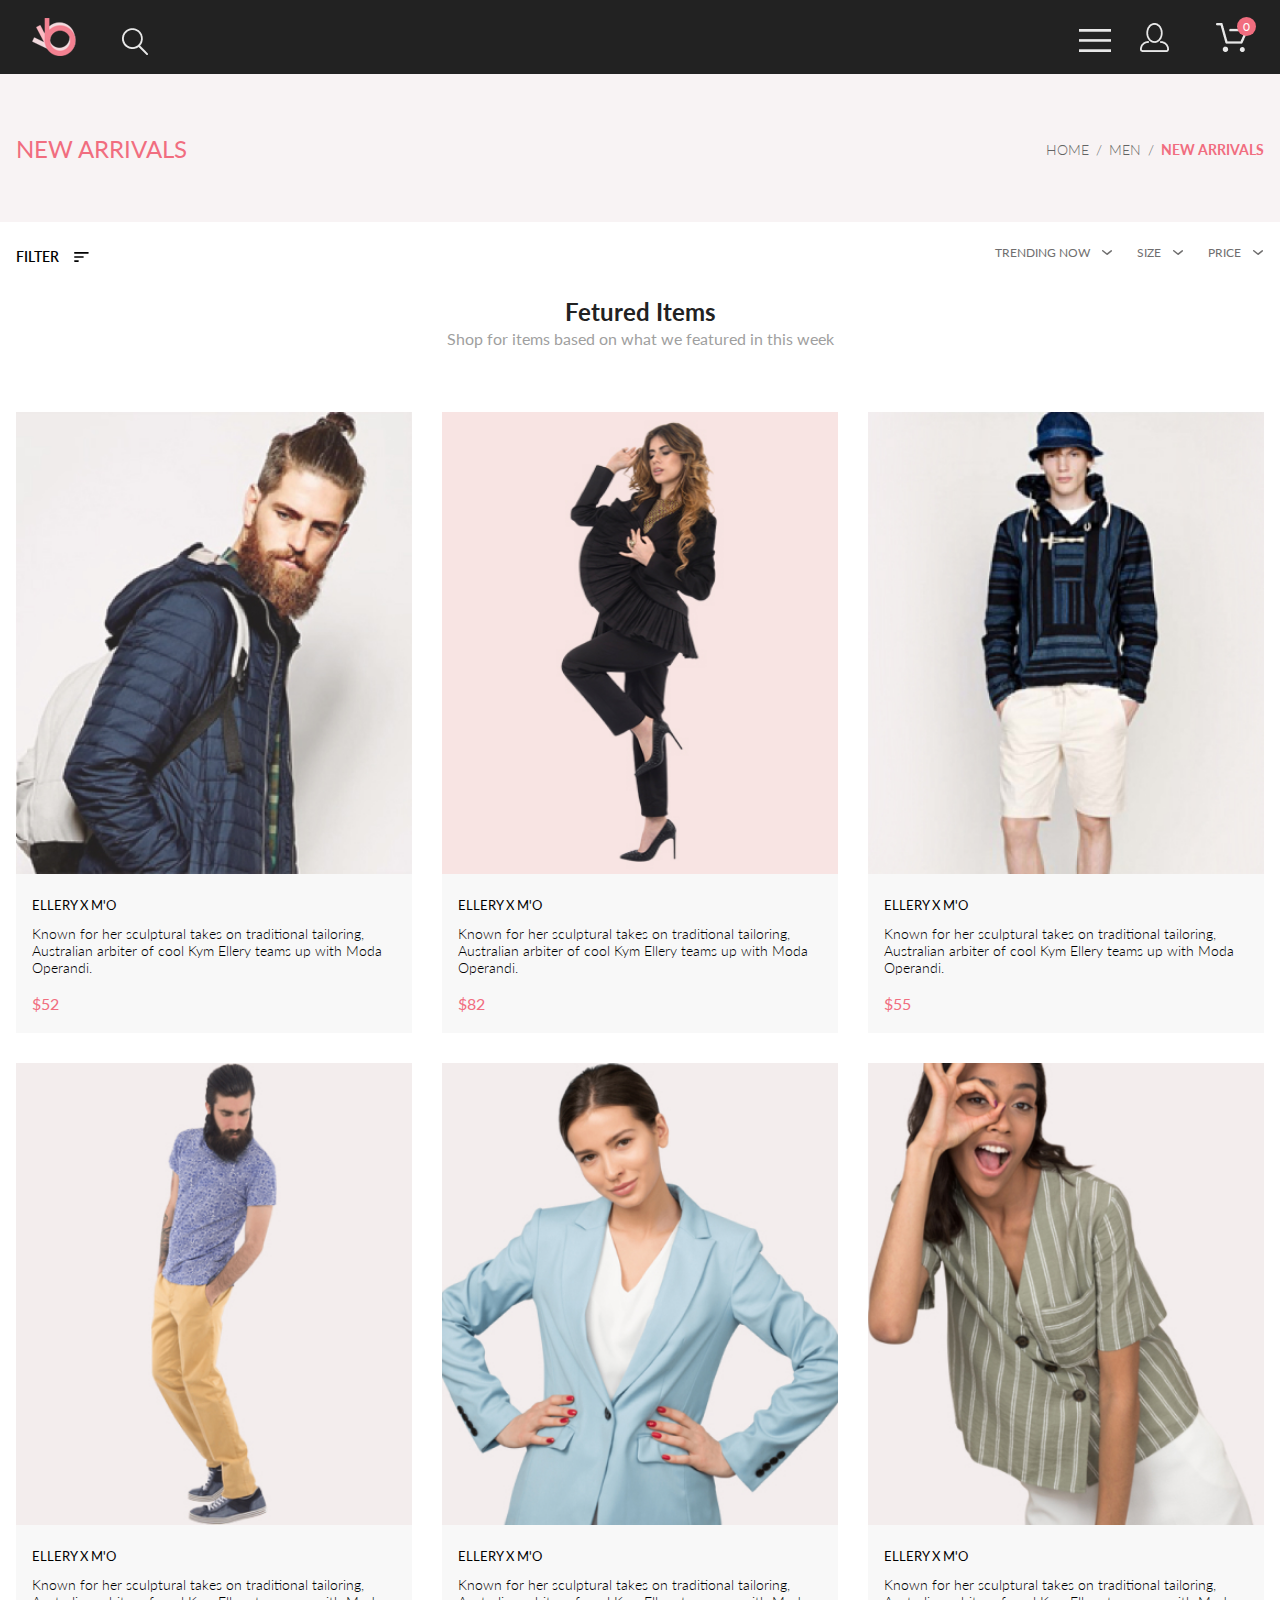
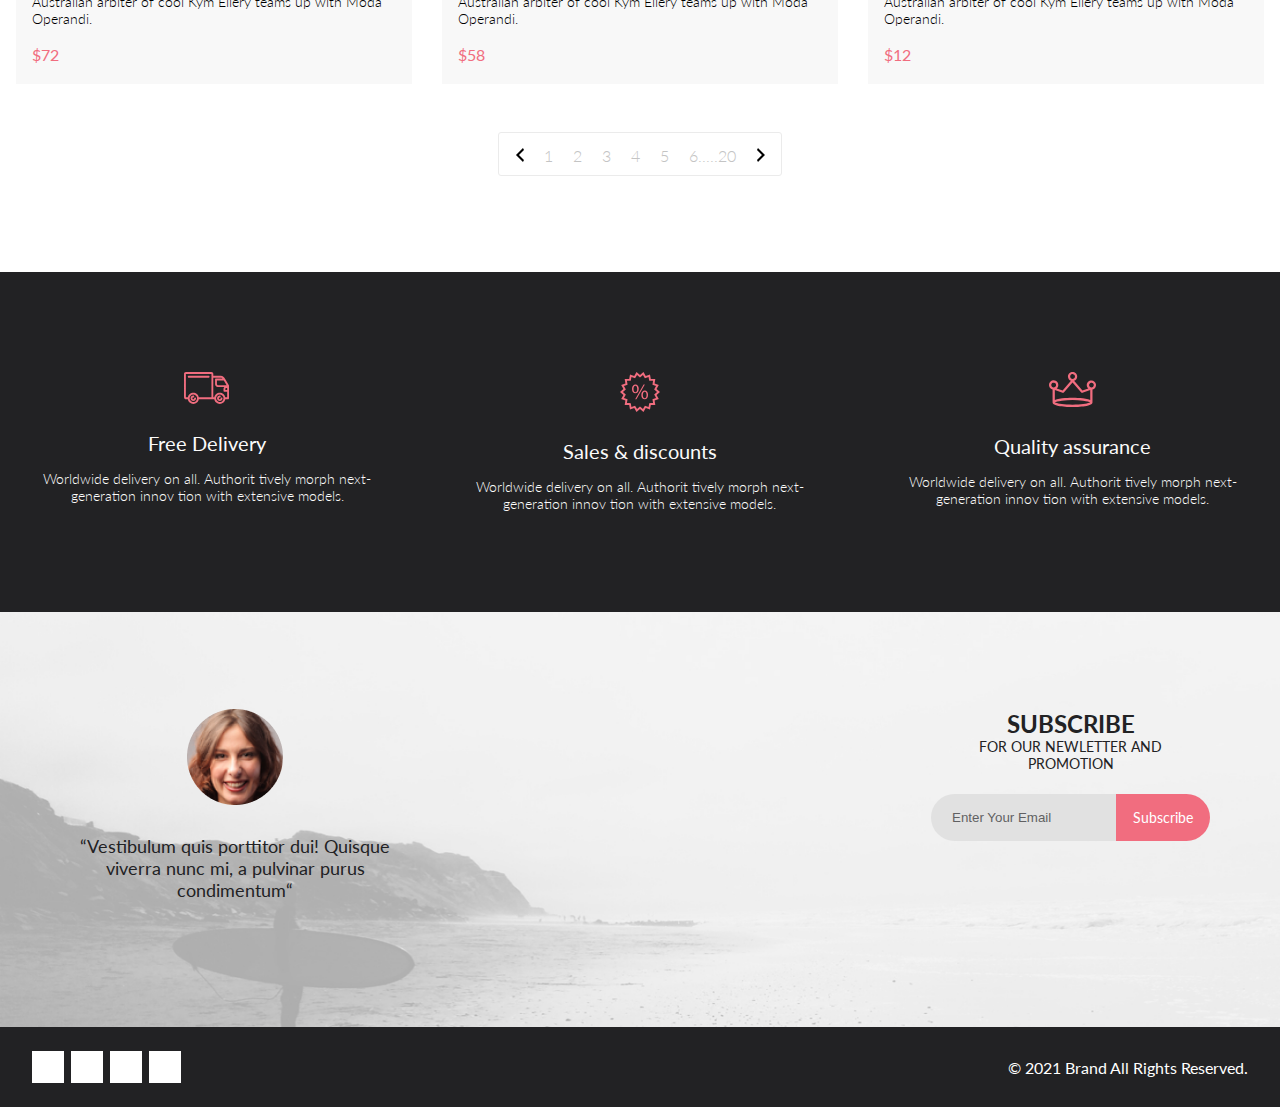
<file: index.html>
<!DOCTYPE html>
<html lang="en">

<head>
    <meta charset="UTF-8">
    <meta name="viewport" content="width=device-width, initial-scale=1.0">
    <title>Document</title>
    <link rel="stylesheet" href="https://cdnjs.cloudflare.com/ajax/libs/font-awesome/5.15.2/css/all.min.css"
        integrity="sha512-HK5fgLBL+xu6dm/Ii3z4xhlSUyZgTT9tuc/hSrtw6uzJOvgRr2a9jyxxT1ely+B+xFAmJKVSTbpM/CuL7qxO8w=="
        crossorigin="anonymous" />
    <link rel="stylesheet" href="style.css">
</head>

<body>
    <div class="header">
        <div class="container">
            <div class="leftHeader">
                <img src="images/logo.png" alt="">
                <img class="searchIcon" src="images/search.png" alt="">
            </div>

            <div class="rightHeader">
                <img src="images/bars.png" alt="">
                <img class="userIcon" src="images/user.png" alt="">

                <span class="cartIconWrap">
                    <img class="cartIcon" src="images/cart.png" alt="">
                    <span class="cart-count">0</span>
                </span>
            </div>
        </div>
    </div>

    <div class="cart hide">
        <div class="container">
            <div class="cart-container">
                <div class="cart-headings">
                    <p>Название товара</p>
                    <p>Количество</p>
                    <p>Цена за шт.</p>
                    <p>Итого</p>
                </div>

                <hr>

                <div class="cart-body">

                </div>

                <div class="cart-footer">
                    <p>Товаров в корзине на сумму: $<span class="full-price"></span></p>
                </div>
            </div>
        </div>
    </div>


    <div class="newArrivals">
        <div class="container">
            <h1>NEW ARRIVALS</h1>
            <nav>
                <a href="#">HOME</a>
                <span>/</span>
                <a href="#">MEN</a>
                <span>/</span>
                <a href="#">NEW ARRIVALS</a>
            </nav>
        </div>
    </div>

    <div class="filters">
        <div class="container">
            <div class="filtersLeft">
                <span class="filterLabel">FILTER</span>
                <img class="filterIcon" src="images/filter.svg" alt="">
                <div class="filterPopup hidden">
                    <nav class="filterCategory">
                        <div class="filterCategoryHeader">CATEGORY</div>
                        <div class="hidden">
                            <a href="#">Accessories</a>
                            <a href="#">Bags</a>
                            <a href="#">Denim</a>
                            <a href="#">Hoodies & Sweatshirts</a>
                            <a href="#">Jackets & Coats</a>
                            <a href="#">Polos</a>
                            <a href="#">Shirts</a>
                            <a href="#">Shoes</a>
                            <a href="#">Sweaters & Knits</a>
                            <a href="#">T-Shirts</a>
                            <a href="#">Tanks</a>
                        </div>
                    </nav>
                    <nav class="filterCategory">
                        <div class="filterCategoryHeader">BRAND</div>
                        <div class="hidden">
                            <a href="#">Accessories</a>
                            <a href="#">Bags</a>
                            <a href="#">Denim</a>
                            <a href="#">Hoodies & Sweatshirts</a>
                            <a href="#">Jackets & Coats</a>
                            <a href="#">Polos</a>
                            <a href="#">Shirts</a>
                            <a href="#">Shoes</a>
                            <a href="#">Sweaters & Knits</a>
                            <a href="#">T-Shirts</a>
                            <a href="#">Tanks</a>
                        </div>
                    </nav>
                    <nav class="filterCategory">
                        <div class="filterCategoryHeader">DESIGNER</div>
                        <div class="hidden">
                            <a href="#">Accessories</a>
                            <a href="#">Bags</a>
                            <a href="#">Denim</a>
                            <a href="#">Hoodies & Sweatshirts</a>
                            <a href="#">Jackets & Coats</a>
                            <a href="#">Polos</a>
                            <a href="#">Shirts</a>
                            <a href="#">Shoes</a>
                            <a href="#">Sweaters & Knits</a>
                            <a href="#">T-Shirts</a>
                            <a href="#">Tanks</a>
                        </div>
                    </nav>
                </div>
            </div>
            <div class="filtersRight">
                <div class="filterTrending">
                    TRENDING NOW
                    <img src="images/filterArrow.svg" alt="">
                </div>
                <div class="filterSize">
                    <div class="filterSizeWrap">
                        SIZE
                        <img src="images/filterArrow.svg" alt="">
                    </div>
                    <div class="filterSizes hidden">
                        <div>
                            <input type="checkbox"> XS
                        </div>
                        <div>
                            <input type="checkbox"> S
                        </div>
                        <div>
                            <input type="checkbox"> M
                        </div>
                        <div>
                            <input type="checkbox"> L
                        </div>
                    </div>
                </div>
                <div class="filterPrice">
                    PRICE
                    <img src="images/filterArrow.svg" alt="">
                </div>
            </div>
        </div>
    </div>

    <div class="featured container">
        <h2 class="featuredHeader">Fetured Items</h2>
        <div class="featuredTitle">Shop for items based on what we featured in this week</div>

        <div class="featuredItems">

            <div class="featuredItem">

                <div class="featuredImgWrap">
                    <img src="images/featured/1.jpg" alt="">
                    <div class="featuredImgDark">
                        <button class="button-id" data-id="0">
                            <img src="images/cart.svg" alt="">
                            Add to Cart
                        </button>
                    </div>
                </div>

                <div class="featuredData">
                    <div class="featuredName">
                        ELLERY X M'O
                    </div>
                    <div class="featuredText">
                        Known for her sculptural takes on traditional tailoring, Australian arbiter of cool Kym Ellery
                        teams
                        up with Moda Operandi.
                    </div>
                    <div class="featuredPrice">
                        $<span>52</span>
                    </div>
                </div>

            </div>

            <div class="featuredItem">

                <div class="featuredImgWrap">
                    <img src="images/featured/2.jpg" alt="">
                    <div class="featuredImgDark">
                        <button data-id="1">
                            <img src="images/cart.svg" alt="">
                            Add to Cart
                        </button>
                    </div>
                </div>

                <div class="featuredData">
                    <div class="featuredName">
                        ELLERY X M'O
                    </div>
                    <div class="featuredText">
                        Known for her sculptural takes on traditional tailoring, Australian arbiter of cool Kym Ellery
                        teams
                        up with Moda Operandi.
                    </div>
                    <div class="featuredPrice">
                        $<span>82</span>
                    </div>
                </div>

            </div>

            <div class="featuredItem">

                <div class="featuredImgWrap">
                    <img src="images/featured/3.jpg" alt="">
                    <div class="featuredImgDark">
                        <button data-id="2">
                            <img src="images/cart.svg" alt="">
                            Add to Cart
                        </button>
                    </div>
                </div>

                <div class="featuredData">
                    <div class="featuredName">
                        ELLERY X M'O
                    </div>
                    <div class="featuredText">
                        Known for her sculptural takes on traditional tailoring, Australian arbiter of cool Kym Ellery
                        teams
                        up with Moda Operandi.
                    </div>
                    <div class="featuredPrice">
                        $<span>55</span>
                    </div>
                </div>

            </div>

            <div class="featuredItem">

                <div class="featuredImgWrap">
                    <img src="images/featured/4.jpg" alt="">
                    <div class="featuredImgDark">
                        <button data-id="3">
                            <img src="images/cart.svg" alt="">
                            Add to Cart
                        </button>
                    </div>
                </div>

                <div class="featuredData">
                    <div class="featuredName">
                        ELLERY X M'O
                    </div>
                    <div class="featuredText">
                        Known for her sculptural takes on traditional tailoring, Australian arbiter of cool Kym Ellery
                        teams
                        up with Moda Operandi.
                    </div>
                    <div class="featuredPrice">
                        $<span>72</span>
                    </div>
                </div>

            </div>

            <div class="featuredItem">

                <div class="featuredImgWrap">
                    <img src="images/featured/5.jpg" alt="">
                    <div class="featuredImgDark">
                        <button data-id="4">
                            <img src="images/cart.svg" alt="">
                            Add to Cart
                        </button>
                    </div>
                </div>

                <div class="featuredData">
                    <div class="featuredName">
                        ELLERY X M'O
                    </div>
                    <div class="featuredText">
                        Known for her sculptural takes on traditional tailoring, Australian arbiter of cool Kym Ellery
                        teams
                        up with Moda Operandi.
                    </div>
                    <div class="featuredPrice">
                        $<span>58</span>
                    </div>
                </div>

            </div>
            <div class="featuredItem">

                <div class="featuredImgWrap">
                    <img src="images/featured/6.jpg" alt="">
                    <div class="featuredImgDark">
                        <button data-id="5">
                            <img src="images/cart.svg" alt="">
                            Add to Cart
                        </button>
                    </div>
                </div>

                <div class="featuredData">
                    <div class="featuredName">
                        ELLERY X M'O
                    </div>
                    <div class="featuredText">
                        Known for her sculptural takes on traditional tailoring, Australian arbiter of cool Kym Ellery
                        teams
                        up with Moda Operandi.
                    </div>
                    <div class="featuredPrice">
                        $<span>12</span>
                    </div>
                </div>

            </div>
        </div>

        <div class="pagination">
            <a href="#">
                <img src="images/chevronLeft.svg" alt="">
            </a>
            <a href="#">1</a>
            <a href="#">2</a>
            <a href="#">3</a>
            <a href="#">4</a>
            <a href="#">5</a>
            <a href="#">6.....20</a>
            <a href="#">
                <img src="images/chevronRight.svg" alt="">
            </a>
        </div>
    </div>

    <div class="services">
        <div class="container">

            <div class="serivceUnit">
                <img src="images/services/delivery.svg" alt="">
                <div class="servicesTitle">
                    Free Delivery
                </div>
                <div class="servicesText">
                    Worldwide delivery on all. Authorit tively morph next-generation innov tion with extensive models.
                </div>
            </div>

            <div class="serivceUnit">
                <img src="images/services/discount.svg" alt="">
                <div class="servicesTitle">
                    Sales & discounts
                </div>
                <div class="servicesText">
                    Worldwide delivery on all. Authorit tively morph next-generation innov tion with extensive models.
                </div>
            </div>

            <div class="serivceUnit">
                <img src="images/services/assurance.svg" alt="">
                <div class="servicesTitle">
                    Quality assurance
                </div>
                <div class="servicesText">
                    Worldwide delivery on all. Authorit tively morph next-generation innov tion with extensive models.
                </div>
            </div>
        </div>
    </div>

    <div class="subscribe">
        <div class="container">

            <div class="subscribeLeft">
                <img src="images/subscribeUser.png" alt="">
                <div class="subscribeUserText">
                    “Vestibulum quis porttitor dui! Quisque viverra nunc mi, a pulvinar purus condimentum“
                </div>
            </div>

            <div class="subscribeRight">
                <div class="subscribeTitle">
                    SUBSCRIBE
                </div>
                <div class="subscribeText">
                    FOR OUR NEWLETTER AND PROMOTION
                </div>
                <form action="" class="subscribeForm">
                    <input type="text" placeholder="Enter Your Email">
                    <button data-id="5">Subscribe</button>
                </form>
            </div>

        </div>
    </div>

    <div class="footer">
        <div class="container">
            <div class="footerLeft">
                <a href="#">
                    <i class="fab fa-facebook-f"></i>
                </a>
                <a href="#">
                    <i class="fab fa-instagram"></i>
                </a>
                <a href="#">
                    <i class="fab fa-pinterest-p"></i>
                </a>
                <a href="#">
                    <i class="fab fa-twitter"></i>
                </a>
            </div>
            <div class="footerRight">
                &copy; 2021 Brand All Rights Reserved.
            </div>
        </div>
    </div>

    <script src="app.js"></script>
    <script src="script.js"></script>
</body>

</html>
</file>
<file: style.css>
@import url("https://fonts.googleapis.com/css2?family=Lato:wght@300;400;700;900&display=swap");
body {
    margin: 0;
    font-family: Lato, sans-serif;
}

.header {
    background: #222222;
    height: 74px;
    padding: 18px 16px;
    box-sizing: border-box;
}

.header .container {
    display: flex;
    justify-content: space-between;
    align-items: center;
}

@media (min-width: 1600px) {
    .container {
        margin: 0 auto;
        width: 1140px;
    }
}

@media (min-width: 768px) {
    .header {
        padding-left: 32px;
        padding-right: 32px;
    }
}

.header i {
    color: #e8e8e8;
}

.userIcon,
.cartIcon {
    display: none;
}

@media (min-width: 768px) {
    .userIcon,
    .cartIcon {
        display: inline;
    }
}

.userIcon {
    margin-left: 25px;
    margin-right: 42px;
}

.searchIcon {
    margin-left: 41px;
}

.cartIconWrap {
    position: relative;
}

.cartIconWrap span {
    display: inline-block;
    width: 19px;
    height: 19px;
    color: white;
    background: #f16d7f;
    border-radius: 50%;
    position: absolute;
    text-align: center;
    right: -8px;
    top: -19px;
    font-size: 12px;
    line-height: 19px;
}

.newArrivals {
    background: #f8f3f4;
    min-height: 148px;
}

.newArrivals h1 {
    margin: 24px 0 32px;
    font-weight: normal;
    font-size: 24px;
    line-height: 29px;
    color: #f16d7f;
}

@media (min-width: 768px) {
    .newArrivals h1 {
        margin: 0;
    }
}

.newArrivals .container {
    display: flex;
    flex-direction: column;
    align-items: center;
    min-height: inherit;
}

@media (min-width: 768px) {
    .newArrivals .container {
        flex-direction: row;
        justify-content: space-between;
    }
}

@media (min-width: 768px) and (max-width: 1599px) {
    .newArrivals .container {
        padding: 0 16px;
    }
}

.newArrivals nav a,
.newArrivals nav span {
    font-weight: 300;
    font-size: 14px;
    line-height: 17px;
    color: #636363;
}

.newArrivals nav a {
    text-decoration: none;
}

.newArrivals nav span {
    margin: 0 3px;
}

.newArrivals nav a:last-of-type {
    font-weight: bold;
    font-size: 14px;
    line-height: 17px;
    color: #f16d7f;
}

.filters {
    margin-top: 24px;
    margin-bottom: 32px;
}

@media (min-width: 1600px) {
    .filters {
        margin-top: 51px;
        margin-bottom: 64px;
    }
}

.filters .container {
    display: flex;
    justify-content: space-between;
    padding-left: 8px;
    padding-right: 8px;
}

@media (min-width: 768px) {
    .filters .container {
        padding-left: 16px;
        padding-right: 16px;
    }
}

@media (min-width: 1600px) {
    .filters .container {
        padding-left: 0;
        padding-right: 0;
        justify-content: flex-start;
    }
}

.filtersRight {
    display: flex;
    font-size: 12px;
    line-height: 14px;
    color: #6f6e6e;
}

@media (min-width: 1600px) {
    .filtersRight {
        font-size: 14px;
        line-height: 17px;
        margin-left: 320px;
    }
}

.filtersRight img {
    position: relative;
    bottom: 1px;
    margin-left: 9px;
}

.filtersRight > div:not(:last-child) {
    margin-right: 15px;
}

@media (min-width: 375px) {
    .filtersRight > div:not(:last-child) {
        margin-right: 24px;
    }
}

.filtersLeft .filterLabel {
    display: none;
    position: relative;
    z-index: 2;
    cursor: pointer;
}

.filterLabelPink {
    color: #ef5b70 !important;
    left: 16px;
    top: 13px;
}

.filterIconPink {
    left: 16px;
    top: 13px;
}

@media (min-width: 768px) {
    .filtersLeft .filterLabel {
        display: inline;
        font-weight: 600;
        font-size: 14px;
        line-height: 17px;
        color: #000000;
    }
}

.filtersLeft .filterIcon {
    width: 37px;
    height: 25px;
    position: relative;
    z-index: 2;
}

@media (min-width: 768px) {
    .filtersLeft .filterIcon {
        width: 15px;
        height: 10px;
        margin-left: 11px;
    }
}

.filtersLeft {
    position: relative;
}

.hidden {
    display: none;
}

.filterPopup {
    position: absolute;
    left: 0;
    top: 0;
    width: 360px;
    background: #ffffff;
    box-shadow: 6px 4px 35px rgba(0, 0, 0, 0.21);
    padding: 46px 16px 16px 16px;
    z-index: 1;
    overflow-y: auto;
}

.filterCategoryHeader {
    font-size: 14px;
    line-height: 37px;
    color: #ef5b70;
    padding-left: 11px;
    min-height: 37px;
    border-bottom: 1px solid #ebebeb;
    margin-bottom: 24px;
    position: relative;
    cursor: pointer;
}

.filterCategoryHeader:before {
    content: "";
    width: 5px;
    min-height: inherit;
    background: #ef5b70;
    position: absolute;
    left: 0;
    top: 1px;
}

.filterCategory:not(:last-child) {
    margin-bottom: 24px;
}

.filterCategory a {
    display: block;
    text-decoration: none;
    padding-left: 34px;
    padding-right: 16px;
    font-size: 14px;
    line-height: 17px;
    color: #6f6e6e;
}

.filterCategory a:not(:last-child) {
    margin-bottom: 11px;
}

.filterSizeWrap {
    cursor: pointer;
}

.filterSize {
    position: relative;
}

.filterSizes {
    position: absolute;
    left: 0;
    top: 25px;
    width: 79px;
    height: 103px;
    background: #ffffff;
    box-shadow: 6px 4px 35px rgba(0, 0, 0, 0.21);
    padding: 7px 9px;
    box-sizing: border-box;
    font-size: 14px;
    color: #6f6e6e;
}

.filterSizes > div:not(:last-child) {
    margin-bottom: 4px;
}

.featured {
    padding-left: 8px;
    padding-right: 8px;
    margin-bottom: 96px;
}

@media (min-width: 768px) {
    .featured {
        padding-left: 16px;
        padding-right: 16px;
    }
}

@media (min-width: 1600px) {
    .featured {
        padding-left: 0;
        padding-right: 0;
    }
}

.featured h2 {
    margin-top: 0;
    margin-bottom: 3px;
    text-align: center;
    color: #222222;
}

.featuredTitle {
    text-align: center;
    color: #9f9f9f;
    margin-bottom: 64px;
}

.featuredItems {
    display: grid;
    grid-template-columns: 1fr;
    row-gap: 16px;
}

@media (min-width: 640px) {
    .featuredItems {
        grid-template-columns: 1fr 1fr;
        row-gap: 18px;
        column-gap: 16px;
    }
}

@media (min-width: 1000px) {
    .featuredItems {
        grid-template-columns: repeat(3, 1fr);
        gap: 30px;
    }
}

.featuredItem {
    background: #f8f8f8;
}

.featuredItem img {
    width: 100%;
    display: block;
}

.featuredImgWrap {
    position: relative;
}

.featuredItem:hover .featuredImgDark {
    display: flex;
}

.featuredImgDark {
    position: absolute;
    width: 100%;
    height: 100%;
    left: 0;
    top: 0;
    background: rgba(58, 56, 56, 0.86);
    display: none;
    justify-content: center;
    align-items: center;
}

.featuredImgDark button {
    background: none;
    border: 1px solid white;
    color: white;
    display: flex;
    align-items: center;
    padding: 10px 14px;
    font-size: 14px;
    font-family: inherit;
}

.featuredImgDark button img {
    width: 26px;
    height: 24px;
    margin-right: 11px;
}

.featuredData {
    padding: 23px 16px 20px;
}

.featuredName {
    font-size: 13px;
    line-height: 16px;
    color: #000000;
}

.featuredText {
    font-weight: 300;
    font-size: 14px;
    line-height: 17px;
    margin-top: 12px;
    margin-bottom: 18px;
}

.featuredPrice {
    font-size: 16px;
    line-height: 19px;
    color: #f16d7f;
}

.pagination {
    width: 284px;
    height: 44px;
    margin: 0 auto;
    border: 1px solid #ebebeb;
    margin-top: 48px;
    padding: 13px 16px;
    box-sizing: border-box;
    display: flex;
    justify-content: space-between;
    border-radius: 3px;
}

.pagination a {
    text-decoration: none;
    font-weight: 300;
    font-size: 16px;
    color: #c4c4c4;
}

.pagination a:hover {
    color: #ef5b70;
}

.services {
    background: #222224;
    padding-top: 48px;
    padding-bottom: 81px;
    padding-left: 14px;
    padding-right: 14px;
}

@media (min-width: 1200px) {
    .services {
        padding-top: 100px;
        padding-bottom: 100px;
    }
}

.services .container {
    display: grid;
    gap: 46px;
}

@media (min-width: 1200px) {
    .services .container {
        display: grid;
        grid-template-columns: repeat(3, 1fr);
        gap: 46px;
    }
}

.serivceUnit {
    text-align: center;
    display: flex;
    flex-direction: column;
    align-items: center;
}

.servicesTitle,
.servicesText {
    color: #fbfbfb;
}

.servicesTitle {
    font-size: 19.96px;
    line-height: 24px;
    margin-top: 27px;
    margin-bottom: 15px;
}

.servicesText {
    font-weight: 300;
    font-size: 13.972px;
    line-height: 17px;
    max-width: 340px;
}

.subscribe {
    background: url(images/subscribe.jpg) no-repeat;
    background-size: cover;
    padding-top: 64px;
    padding-bottom: 109px;
    padding-left: 20px;
    padding-right: 20px;
}

@media (min-width: 1200px) {
    .subscribe {
        padding-top: 97px;
        padding-bottom: 126px;
    }

    .subscribe .container {
        margin: 0 auto;
        width: 1140px;
        display: flex;
        justify-content: space-between;
    }
}

.subscribeLeft {
    display: flex;
    flex-direction: column;
    align-items: center;
}

.subscribeUserText {
    margin-top: 30px;
    text-align: center;
    font-size: 18px;
    line-height: 22px;
    color: #222224;
    max-width: 330px;
}

.subscribeRight {
    display: flex;
    flex-direction: column;
    align-items: center;
    margin-top: 65px;
}

@media (min-width: 1200px) {
    .subscribeRight {
        margin-top: initial;
    }
}

.subscribeTitle {
    font-weight: 700;
    font-size: 24px;
    color: #222224;
}

.subscribeTitle,
.subscribeText {
    max-width: 271px;
    text-align: center;
}

.subscribeText {
    font-size: 14px;
    color: #222224;
    margin-bottom: 22px;
}

.subscribeForm {
    height: 47px;
}

.subscribeForm input {
    height: inherit;
    background: #e1e1e1;
    border: none;
    padding: 6px 21px;
    box-sizing: border-box;
    border-top-left-radius: 28px;
    border-bottom-left-radius: 28px;
    float: left;
    width: 185px;
}

.subscribeForm input::-webkit-input-placeholder {
    color: #222224;
    font-family: inherit;
    opacity: 0.67;
}
.subscribeForm input::-moz-placeholder {
    color: #222224;
    font-family: inherit;
    opacity: 0.67;
}
.subscribeForm input:-ms-input-placeholder {
    color: #222224;
    font-family: inherit;
    opacity: 0.67;
}
.subscribeForm input:-moz-placeholder {
    color: #222224;
    font-family: inherit;
    opacity: 0.67;
}

.subscribeForm button {
    height: inherit;
    border: none;
    color: white;
    font-family: inherit;
    font-size: 14px;
    line-height: 17px;
    background: #f16d7f;
    border-top-right-radius: 28px;
    border-bottom-right-radius: 28px;
    padding: 0 17px;
}

.footer {
    background: #222224;
    padding: 43px 20px 10px;
}

@media (min-width: 768px) {
    .footer {
        padding: 24px 32px;
    }
}

.footer .container {
    display: flex;
    flex-direction: column;
    align-items: center;
}

@media (min-width: 768px) {
    .footer .container {
        flex-direction: row;
        justify-content: space-between;
    }
}

.footerLeft {
    display: flex;
}

.footer a {
    color: black;
    background: white;
    width: 32px;
    height: 32px;
    display: flex;
    justify-content: center;
    align-items: center;
    text-decoration: none;
}

.footer a:hover {
    background: #f16d7f;
    color: white;
}

.footer a:not(:last-child) {
    margin-right: 7px;
}

.footerRight {
    color: white;
}

@media (max-width: 767px) {
    .footerRight {
        margin-top: 40px;
    }
}

.cart .container {
    display: flex;
    justify-content: flex-end;
}

.cart-container {
    width: 600px;
    position: absolute;
    background-color: white;
    margin-top: -15px;
    border-radius: 10px;
    padding: 0 10px;
    border: 1px solid #DCDCDC;
    z-index: 1;
}

.cart-container .cart-headings {
    height: 35px;
    align-content: center;
}

.cart-container .cart-footer {
    height: 35px;
    align-content: center;
}

.cart-container hr {
    color: #DCDCDC;
}

.cart-headings {
    display: flex;
    flex-wrap: wrap;
    justify-content: space-between;
}

.cart-body div {
    display: flex;
    flex-wrap: wrap;
    justify-content: space-between;
    height: 35px;
    align-content: center;
}

.cart-footer {
    display: flex;
    flex-wrap: wrap;
    justify-content: flex-end;
}

.hide {
    display:none;
}
</file>
